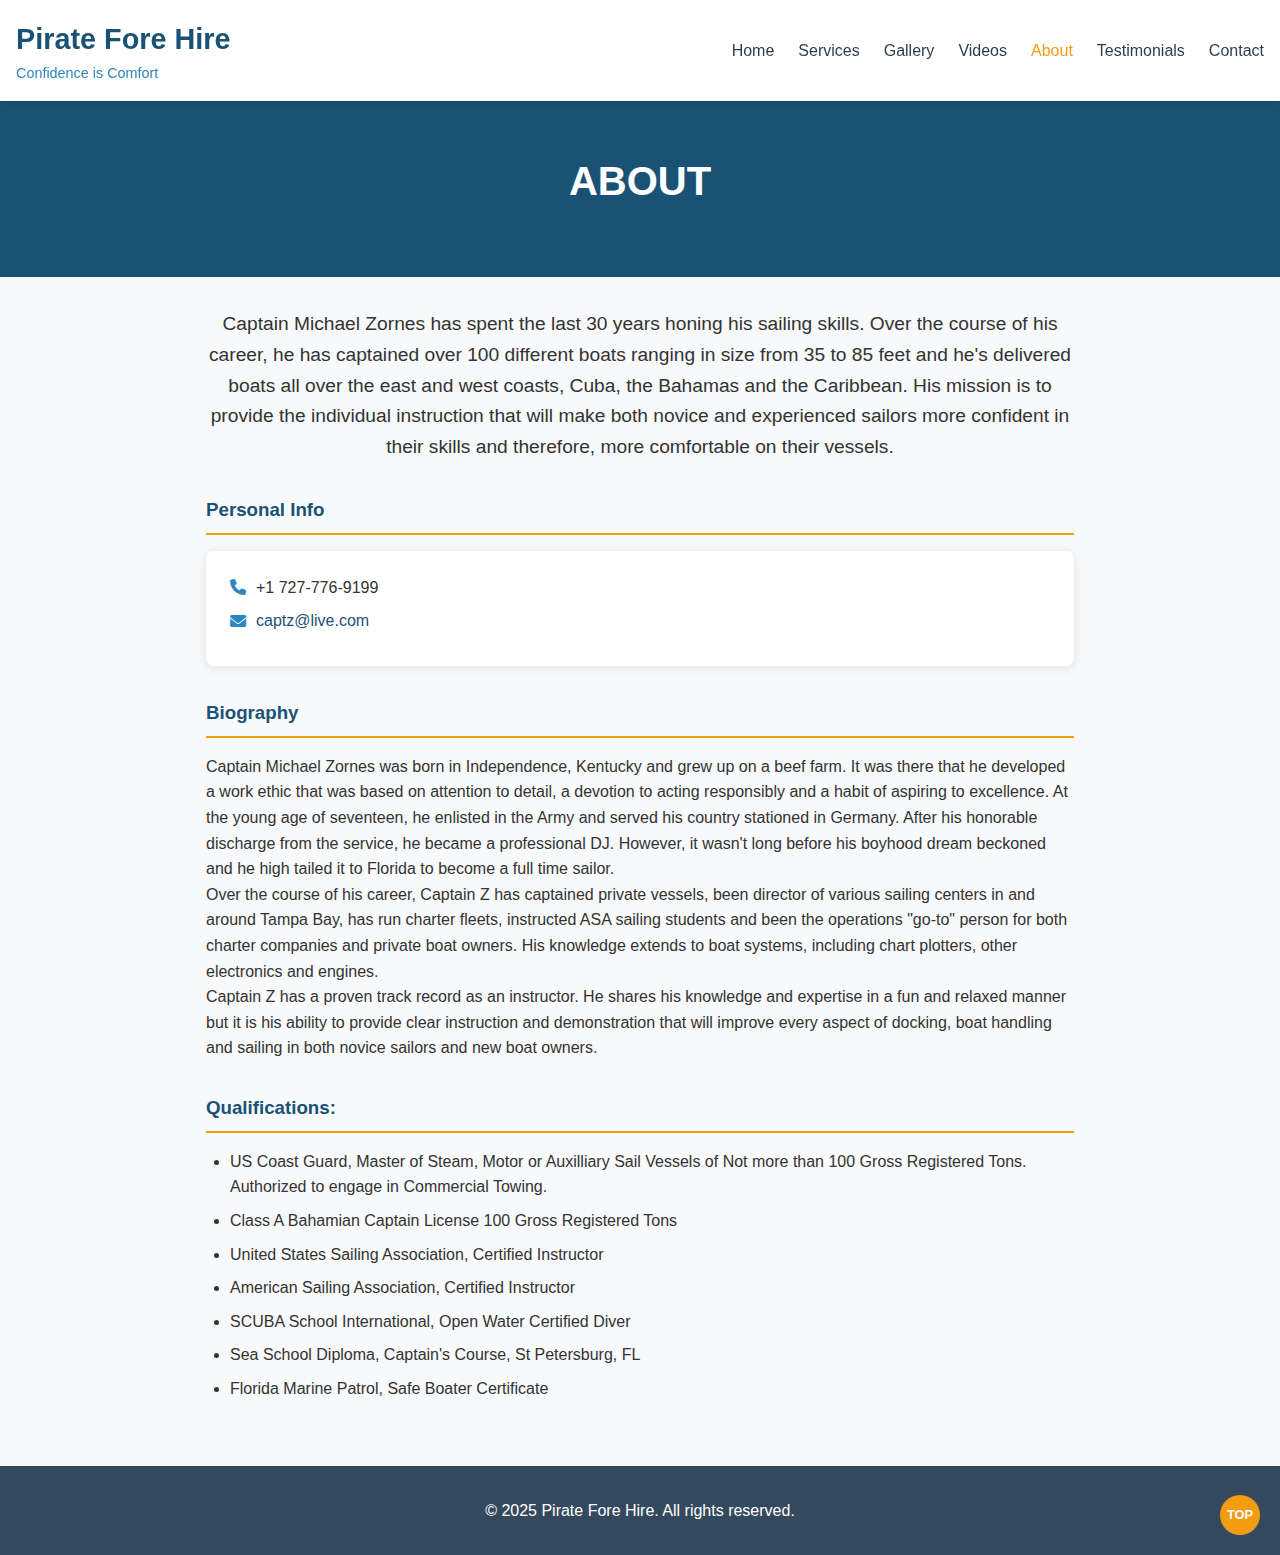
<file: about.html>
<!DOCTYPE html>
<html lang="en">
  <head>
    <meta charset="UTF-8" />
    <meta name="viewport" content="width=device-width, initial-scale=1.0" />
    <title>About - Pirate Fore Hire</title>
    <link rel="stylesheet" href="styles.css" />
    <link
      rel="stylesheet"
      href="https://cdnjs.cloudflare.com/ajax/libs/font-awesome/6.0.0-beta3/css/all.min.css"
    />
  </head>
  <body>
    <header>
      <div class="logo-container">
        <a href="index.html" class="logo">Pirate Fore Hire</a>
        <p class="tagline">Confidence is Comfort</p>
      </div>

      <nav>
        <button class="toggle-nav">Toggle navigation</button>
        <ul class="nav-menu">
          <li><a href="index.html">Home</a></li>
          <li><a href="services.html">Services</a></li>
          <li><a href="gallery.html">Gallery</a></li>
          <li><a href="videos.html">Videos</a></li>
          <li><a href="about.html" class="active">About</a></li>
          <li><a href="testimonials.html">Testimonials</a></li>
          <li><a href="contact.html">Contact</a></li>
        </ul>
      </nav>
    </header>

    <main>
      <section class="page-header">
        <h1>ABOUT</h1>
      </section>

      <section class="about-content">
        <div class="about-intro">
          <p>
            Captain Michael Zornes has spent the last 30 years honing his
            sailing skills. Over the course of his career, he has captained over
            100 different boats ranging in size from 35 to 85 feet and he's
            delivered boats all over the east and west coasts, Cuba, the Bahamas
            and the Caribbean. His mission is to provide the individual
            instruction that will make both novice and experienced sailors more
            confident in their skills and therefore, more comfortable on their
            vessels.
          </p>
        </div>

        <div class="about-info">
          <h3>Personal Info</h3>
          <ul class="contact-info">
            <li><i class="fas fa-phone"></i> +1 727-776-9199</li>
            <li>
              <i class="fas fa-envelope"></i>
              <a href="mailto:captz@live.com">captz@live.com</a>
            </li>
          </ul>
        </div>

        <div class="about-bio">
          <h3>Biography</h3>
          <p>
            Captain Michael Zornes was born in Independence, Kentucky and grew
            up on a beef farm. It was there that he developed a work ethic that
            was based on attention to detail, a devotion to acting responsibly
            and a habit of aspiring to excellence. At the young age of
            seventeen, he enlisted in the Army and served his country stationed
            in Germany. After his honorable discharge from the service, he
            became a professional DJ. However, it wasn't long before his boyhood
            dream beckoned and he high tailed it to Florida to become a full
            time sailor.
          </p>

          <p>
            Over the course of his career, Captain Z has captained private
            vessels, been director of various sailing centers in and around
            Tampa Bay, has run charter fleets, instructed ASA sailing students
            and been the operations "go-to" person for both charter companies
            and private boat owners. His knowledge extends to boat systems,
            including chart plotters, other electronics and engines.
          </p>

          <p>
            Captain Z has a proven track record as an instructor. He shares his
            knowledge and expertise in a fun and relaxed manner but it is his
            ability to provide clear instruction and demonstration that will
            improve every aspect of docking, boat handling and sailing in both
            novice sailors and new boat owners.
          </p>
        </div>

        <div class="about-qualifications">
          <h3>Qualifications:</h3>
          <ul>
            <li>
              US Coast Guard, Master of Steam, Motor or Auxilliary Sail Vessels
              of Not more than 100 Gross Registered Tons. Authorized to engage
              in Commercial Towing.
            </li>
            <li>Class A Bahamian Captain License 100 Gross Registered Tons</li>
            <li>United States Sailing Association, Certified Instructor</li>
            <li>American Sailing Association, Certified Instructor</li>
            <li>SCUBA School International, Open Water Certified Diver</li>
            <li>Sea School Diploma, Captain's Course, St Petersburg, FL</li>
            <li>Florida Marine Patrol, Safe Boater Certificate</li>
          </ul>
        </div>
      </section>
    </main>

    <footer>
      <p>&copy; 2025 Pirate Fore Hire. All rights reserved.</p>
      <a href="#" class="back-to-top">TOP</a>
    </footer>

    <script src="scripts.js"></script>
  </body>
</html>
</file>
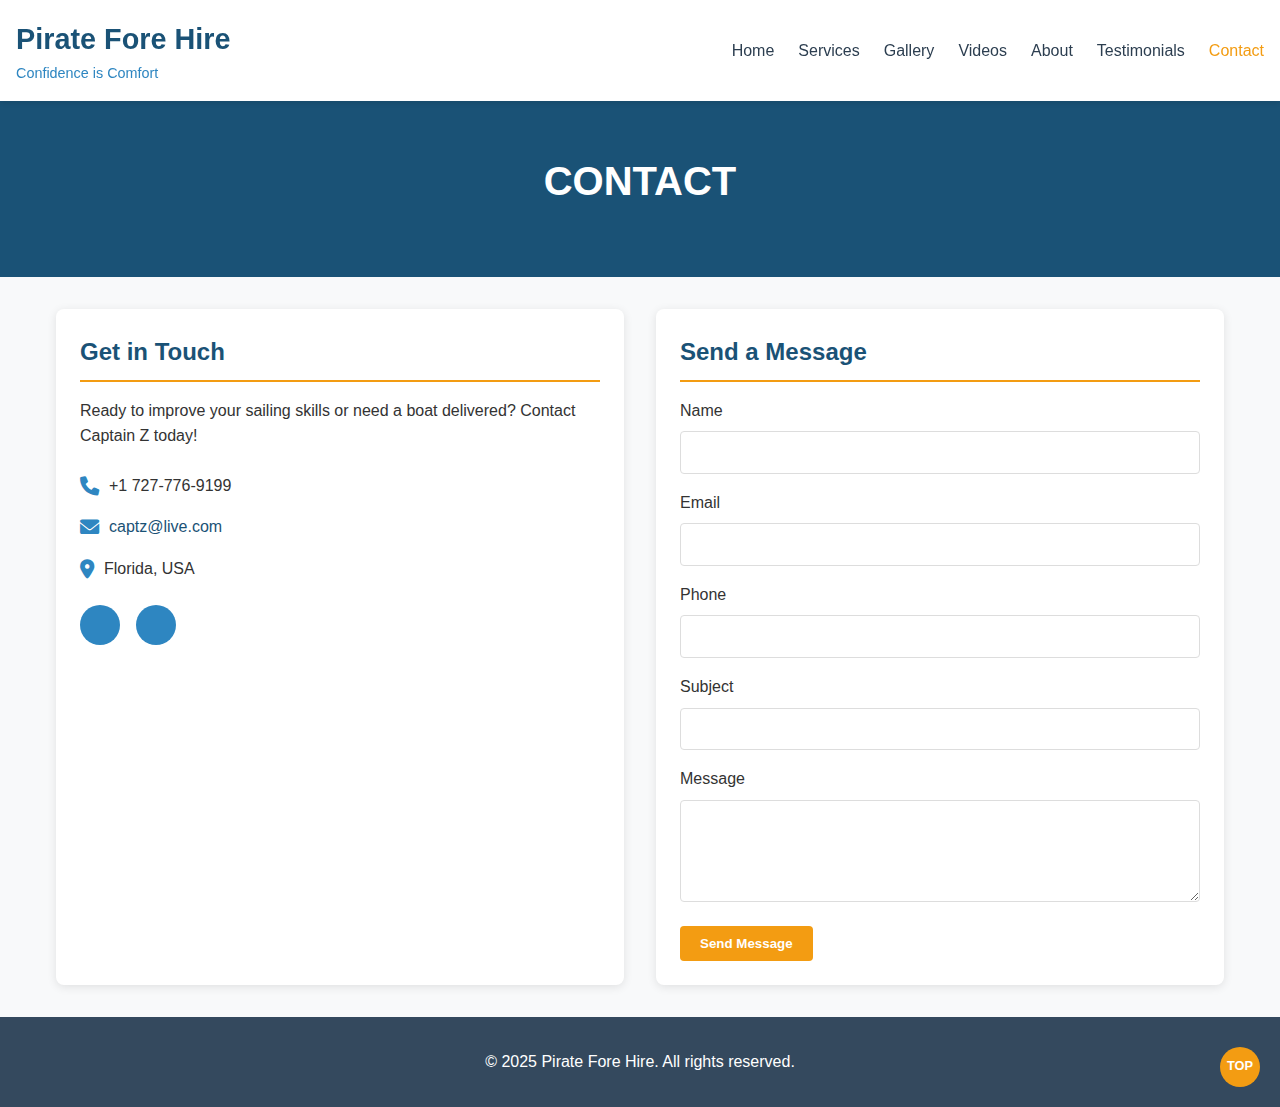
<file: contact.html>
<!DOCTYPE html>
<html lang="en">
<head>
    <meta charset="UTF-8">
    <meta name="viewport" content="width=device-width, initial-scale=1.0">
    <title>Contact - Pirate Fore Hire</title>
    <link rel="stylesheet" href="styles.css">
    <link rel="stylesheet" href="https://cdnjs.cloudflare.com/ajax/libs/font-awesome/6.0.0-beta3/css/all.min.css">
</head>
<body>
    <header>
        <div class="logo-container">
            <a href="index.html" class="logo">Pirate Fore Hire</a>
            <p class="tagline">Confidence is Comfort</p>
        </div>
        
        <nav>
            <button class="toggle-nav">Toggle navigation</button>
            <ul class="nav-menu">
                <li><a href="index.html">Home</a></li>
                <li><a href="services.html">Services</a></li>
                <li><a href="gallery.html">Gallery</a></li>
                <li><a href="videos.html">Videos</a></li>
                <li><a href="about.html">About</a></li>
                <li><a href="testimonials.html">Testimonials</a></li>
                <li><a href="contact.html" class="active">Contact</a></li>
            </ul>
        </nav>
    </header>

    <main>
        <section class="page-header">
            <h1>CONTACT</h1>
        </section>

        <section class="contact-container">
            <div class="contact-info">
                <h2>Get in Touch</h2>
                <p>Ready to improve your sailing skills or need a boat delivered? Contact Captain Z today!</p>
                
                <div class="contact-details">
                    <div class="contact-item">
                        <i class="fas fa-phone"></i>
                        <p>+1 727-776-9199</p>
                    </div>
                    <div class="contact-item">
                        <i class="fas fa-envelope"></i>
                        <p><a href="mailto:captz@live.com">captz@live.com</a></p>
                    </div>
                    <div class="contact-item">
                        <i class="fas fa-map-marker-alt"></i>
                        <p>Florida, USA</p>
                    </div>
                </div>
                
                <div class="social-links">
                    <a href="#" aria-label="Facebook"><i class="fab fa-facebook-f"></i></a>
                    <a href="#" aria-label="Twitter"><i class="fab fa-x-twitter"></i></a>
                </div>
            </div>
            
            <div class="contact-form">
                <h2>Send a Message</h2>
                <form id="contactForm" action="mailto:stephen.barrs@gmail.com" method="POST" enctype="text/plain">
                    <div class="form-group">
                        <label for="name">Name</label>
                        <input type="text" id="name" name="name" required>
                    </div>
                    
                    <div class="form-group">
                        <label for="email">Email</label>
                        <input type="email" id="email" name="email" required>
                    </div>
                    
                    <div class="form-group">
                        <label for="phone">Phone</label>
                        <input type="tel" id="phone" name="phone">
                    </div>
                    
                    <div class="form-group">
                        <label for="subject">Subject</label>
                        <input type="text" id="subject" name="subject" required>
                    </div>
                    
                    <div class="form-group">
                        <label for="message">Message</label>
                        <textarea id="message" name="message" rows="5" required></textarea>
                    </div>
                    
                    <button type="submit" class="btn">Send Message</button>
                </form>
            </div>
        </section>
    </main>

    <footer>
        <p>&copy; 2025 Pirate Fore Hire. All rights reserved.</p>
        <a href="#" class="back-to-top">TOP</a>
    </footer>

    <script src="scripts.js"></script>
</body>
</html>
</file>
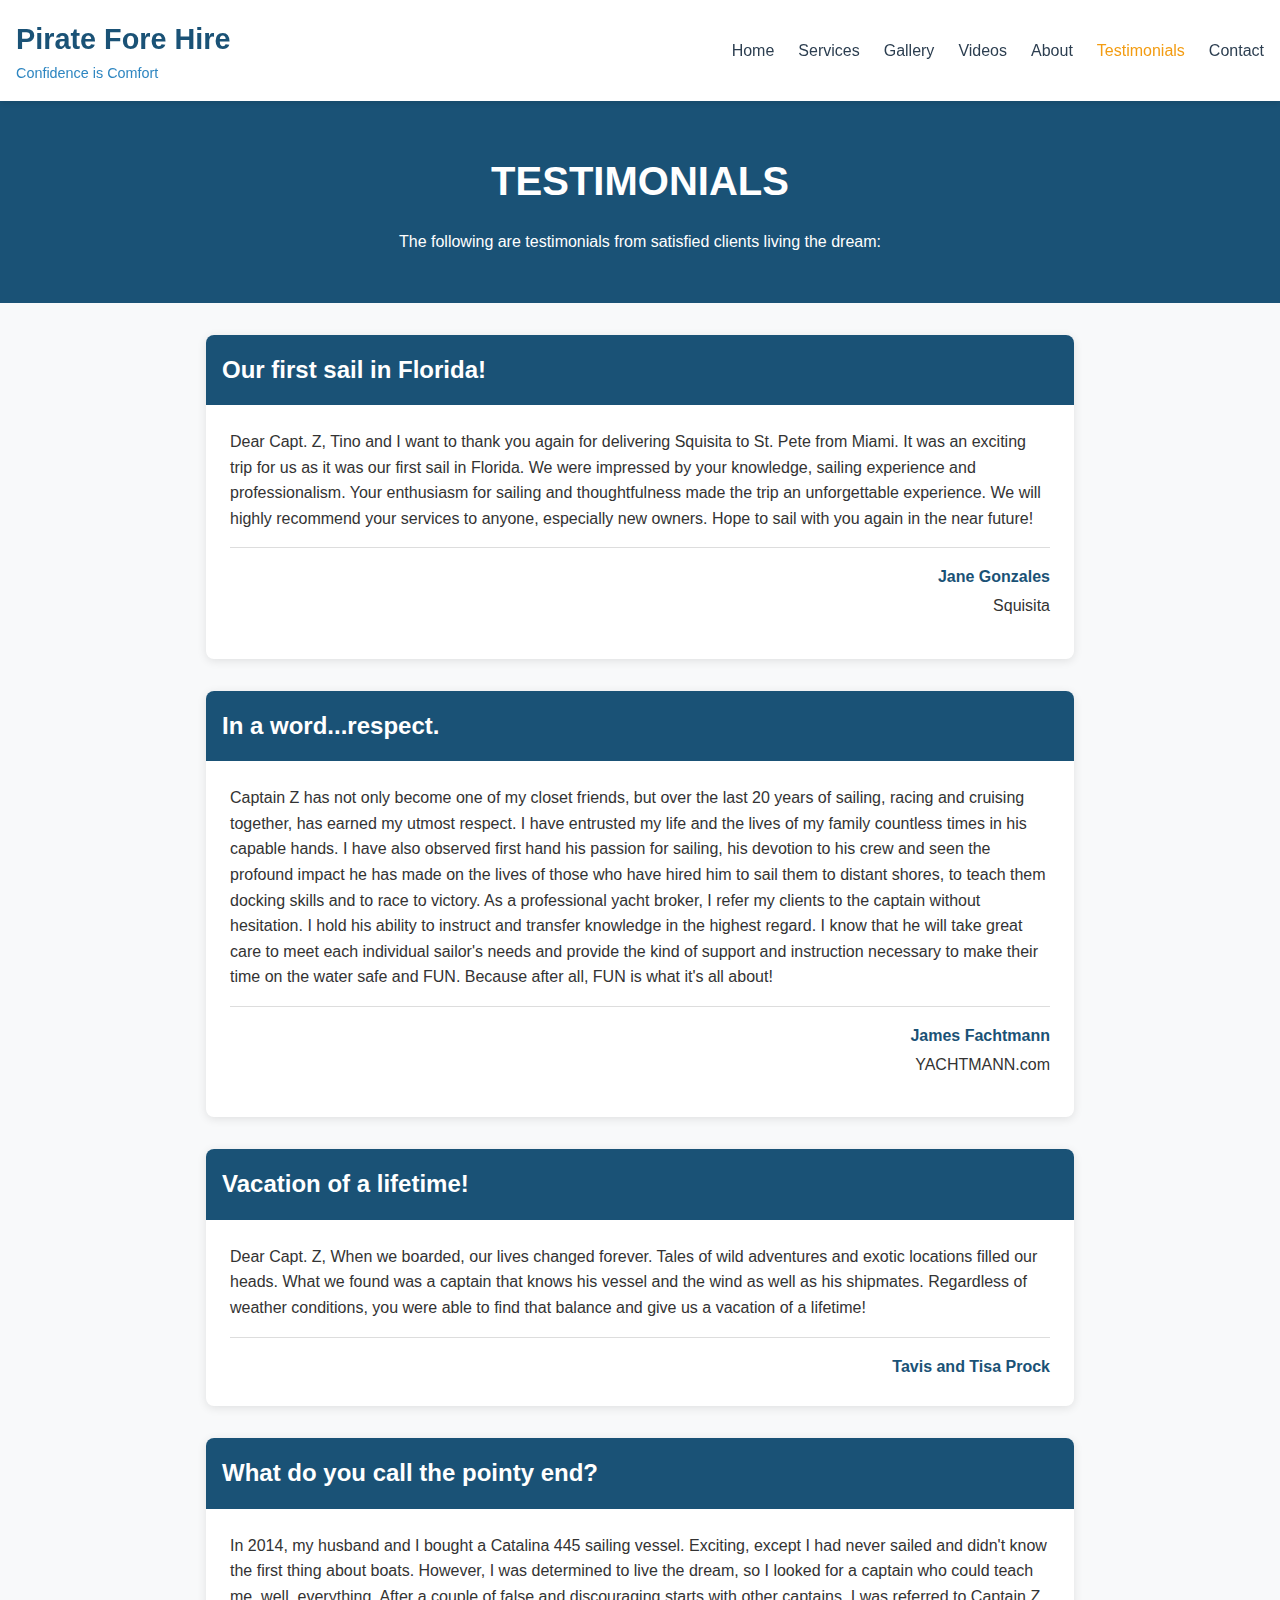
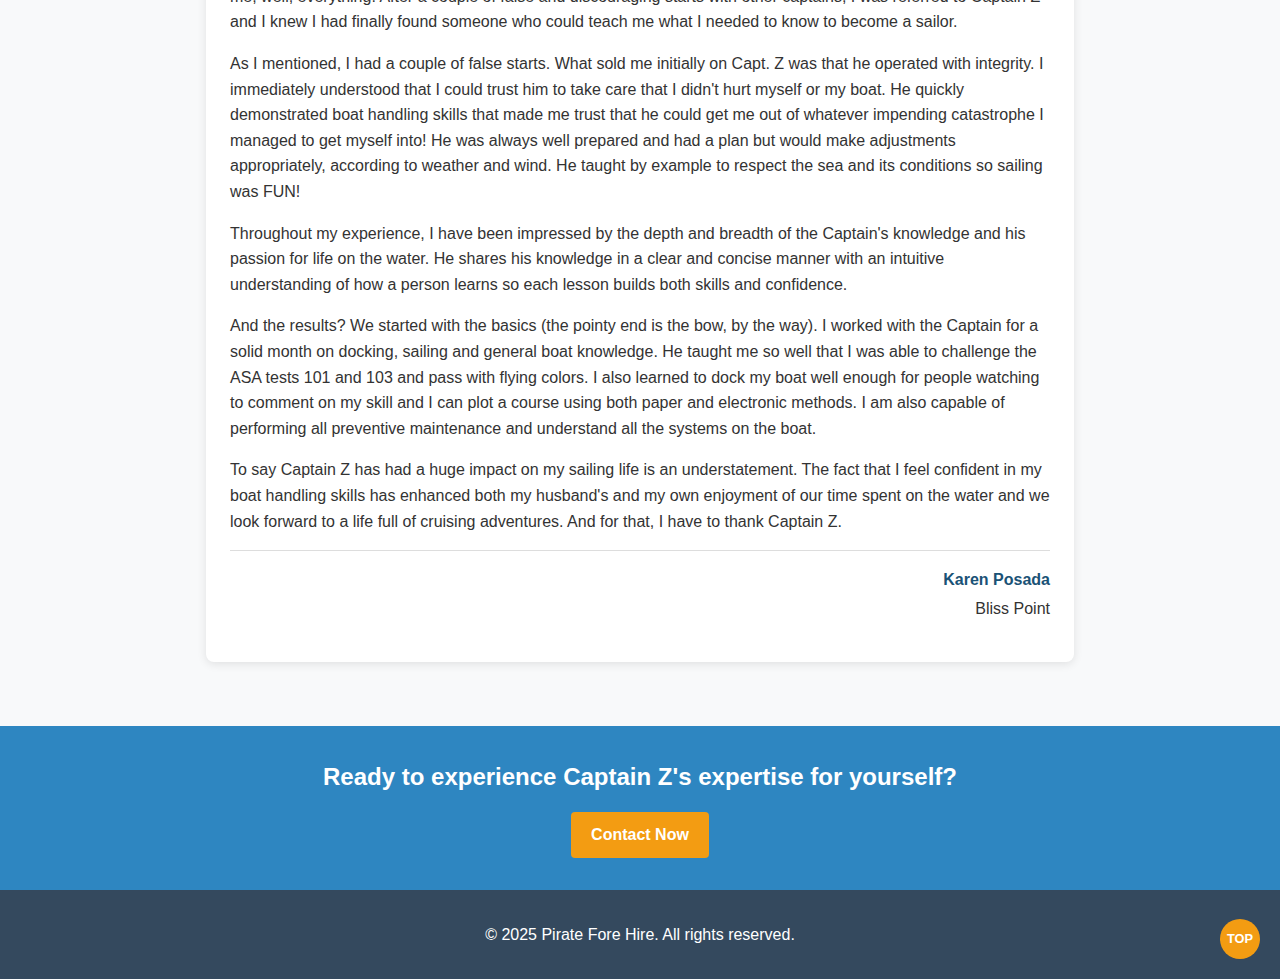
<file: testimonials.html>
<!DOCTYPE html>
<html lang="en">
<head>
    <meta charset="UTF-8">
    <meta name="viewport" content="width=device-width, initial-scale=1.0">
    <title>Testimonials - Pirate Fore Hire</title>
    <link rel="stylesheet" href="styles.css">
    <link rel="stylesheet" href="https://cdnjs.cloudflare.com/ajax/libs/font-awesome/6.0.0-beta3/css/all.min.css">
</head>
<body>
    <header>
        <div class="logo-container">
            <a href="index.html" class="logo">Pirate Fore Hire</a>
            <p class="tagline">Confidence is Comfort</p>
        </div>
        
        <nav>
            <button class="toggle-nav"><i class="fas fa-bars"></i></button>
            <ul class="nav-menu">
                <li><a href="index.html">Home</a></li>
                <li><a href="services.html">Services</a></li>
                <li><a href="gallery.html">Gallery</a></li>
                <li><a href="videos.html">Videos</a></li>
                <li><a href="about.html">About</a></li>
                <li><a href="testimonials.html" class="active">Testimonials</a></li>
                <li><a href="contact.html">Contact</a></li>
            </ul>
        </nav>
    </header>

    <main>
        <section class="page-header">
            <h1>TESTIMONIALS</h1>
            <p>The following are testimonials from satisfied clients living the dream:</p>
        </section>

        <section class="testimonials-container">
            <div class="testimonial">
                <h2>Our first sail in Florida!</h2>
                <div class="testimonial-content">
                    <p>Dear Capt. Z, Tino and I want to thank you again for delivering Squisita to St. Pete from Miami. It was an exciting trip for us as it was our first sail in Florida. We were impressed by your knowledge, sailing experience and professionalism. Your enthusiasm for sailing and thoughtfulness made the trip an unforgettable experience. We will highly recommend your services to anyone, especially new owners. Hope to sail with you again in the near future!</p>
                    <div class="testimonial-author">
                        <h4>Jane Gonzales</h4>
                        <p>Squisita</p>
                    </div>
                </div>
            </div>

            <div class="testimonial">
                <h2>In a word...respect.</h2>
                <div class="testimonial-content">
                    <p>Captain Z has not only become one of my closet friends, but over the last 20 years of sailing, racing and cruising together, has earned my utmost respect. I have entrusted my life and the lives of my family countless times in his capable hands. I have also observed first hand his passion for sailing, his devotion to his crew and seen the profound impact he has made on the lives of those who have hired him to sail them to distant shores, to teach them docking skills and to race to victory. As a professional yacht broker, I refer my clients to the captain without hesitation. I hold his ability to instruct and transfer knowledge in the highest regard. I know that he will take great care to meet each individual sailor's needs and provide the kind of support and instruction necessary to make their time on the water safe and FUN. Because after all, FUN is what it's all about!</p>
                    <div class="testimonial-author">
                        <h4>James Fachtmann</h4>
                        <p>YACHTMANN.com</p>
                    </div>
                </div>
            </div>

            <div class="testimonial">
                <h2>Vacation of a lifetime!</h2>
                <div class="testimonial-content">
                    <p>Dear Capt. Z, When we boarded, our lives changed forever. Tales of wild adventures and exotic locations filled our heads. What we found was a captain that knows his vessel and the wind as well as his shipmates. Regardless of weather conditions, you were able to find that balance and give us a vacation of a lifetime!</p>
                    <div class="testimonial-author">
                        <h4>Tavis and Tisa Prock</h4>
                    </div>
                </div>
            </div>

            <div class="testimonial">
                <h2>What do you call the pointy end?</h2>
                <div class="testimonial-content">
                    <p>In 2014, my husband and I bought a Catalina 445 sailing vessel. Exciting, except I had never sailed and didn't know the first thing about boats. However, I was determined to live the dream, so I looked for a captain who could teach me, well, everything. After a couple of false and discouraging starts with other captains, I was referred to Captain Z and I knew I had finally found someone who could teach me what I needed to know to become a sailor.</p>
                    
                    <p>As I mentioned, I had a couple of false starts. What sold me initially on Capt. Z was that he operated with integrity. I immediately understood that I could trust him to take care that I didn't hurt myself or my boat. He quickly demonstrated boat handling skills that made me trust that he could get me out of whatever impending catastrophe I managed to get myself into! He was always well prepared and had a plan but would make adjustments appropriately, according to weather and wind. He taught by example to respect the sea and its conditions so sailing was FUN!</p>
                    
                    <p>Throughout my experience, I have been impressed by the depth and breadth of the Captain's knowledge and his passion for life on the water. He shares his knowledge in a clear and concise manner with an intuitive understanding of how a person learns so each lesson builds both skills and confidence.</p>
                    
                    <p>And the results? We started with the basics (the pointy end is the bow, by the way). I worked with the Captain for a solid month on docking, sailing and general boat knowledge. He taught me so well that I was able to challenge the ASA tests 101 and 103 and pass with flying colors. I also learned to dock my boat well enough for people watching to comment on my skill and I can plot a course using both paper and electronic methods. I am also capable of performing all preventive maintenance and understand all the systems on the boat.</p>
                    
                    <p>To say Captain Z has had a huge impact on my sailing life is an understatement. The fact that I feel confident in my boat handling skills has enhanced both my husband's and my own enjoyment of our time spent on the water and we look forward to a life full of cruising adventures. And for that, I have to thank Captain Z.</p>
                    
                    <div class="testimonial-author">
                        <h4>Karen Posada</h4>
                        <p>Bliss Point</p>
                    </div>
                </div>
            </div>
        </section>

        <section class="cta-banner">
            <h4>Ready to experience Captain Z's expertise for yourself?</h4>
            <a href="contact.html" class="btn">Contact Now</a>
        </section>
    </main>

    <footer>
        <p>&copy; 2025 Pirate Fore Hire. All rights reserved.</p>
        <a href="#" class="back-to-top">TOP</a>
    </footer>

    <script src="scripts.js"></script>
</body>
</html>
</file>
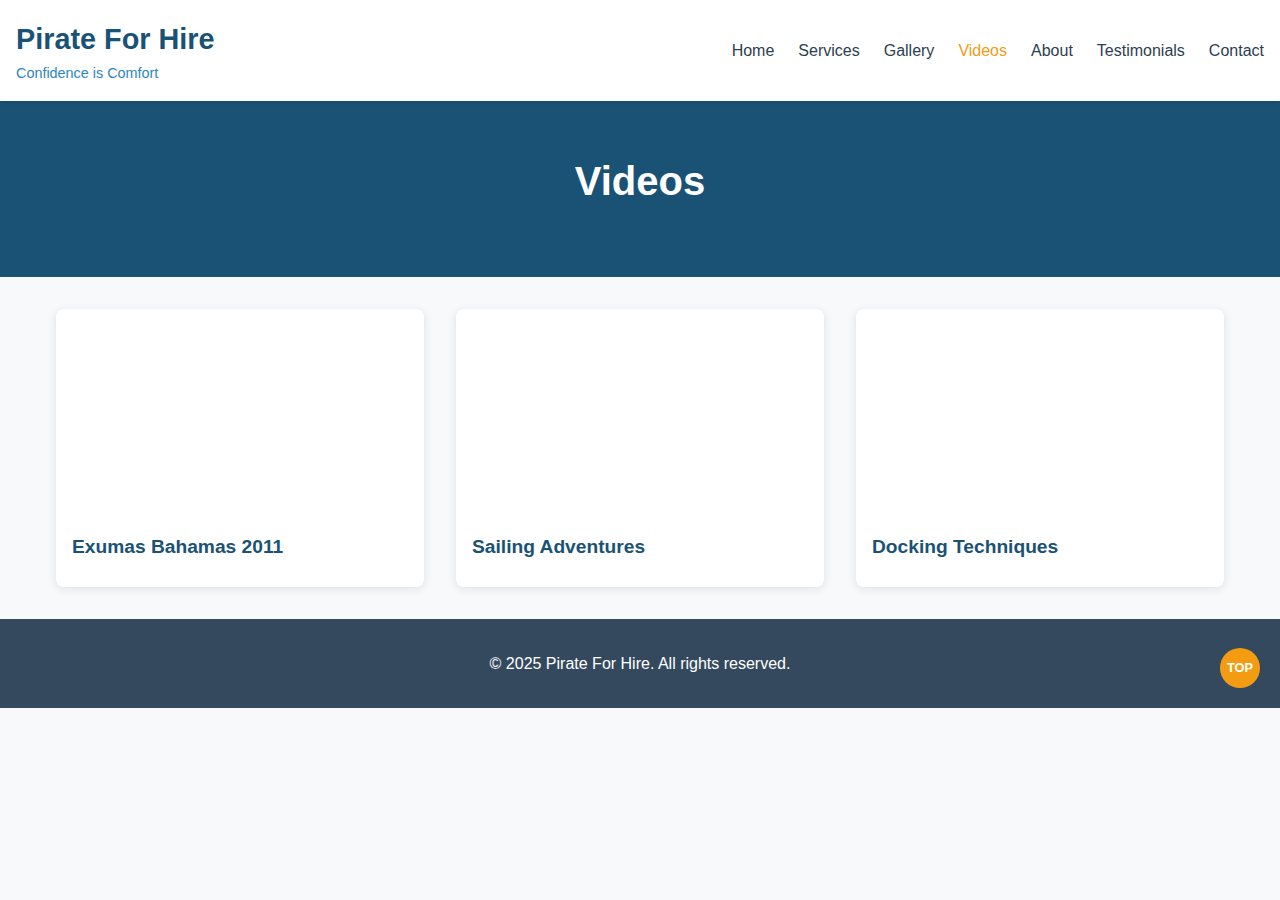
<file: videos.html>
<!DOCTYPE html>
<html lang="en">
  <head>
    <meta charset="UTF-8" />
    <meta name="viewport" content="width=device-width, initial-scale=1.0" />
    <title>Videos - Pirate For Hire</title>
    <link rel="stylesheet" href="styles.css" />
    <link
      rel="stylesheet"
      href="https://cdnjs.cloudflare.com/ajax/libs/font-awesome/6.0.0-beta3/css/all.min.css"
    />
  </head>
  <body>
    <header>
      <div class="logo-container">
        <a href="index.html" class="logo">Pirate For Hire</a>
        <p class="tagline">Confidence is Comfort</p>
      </div>

      <nav>
        <button class="toggle-nav">Toggle navigation</button>
        <ul class="nav-menu">
          <li><a href="index.html">Home</a></li>
          <li><a href="services.html">Services</a></li>
          <li><a href="gallery.html">Gallery</a></li>
          <li><a href="videos.html" class="active">Videos</a></li>
          <li><a href="about.html">About</a></li>
          <li><a href="testimonials.html">Testimonials</a></li>
          <li><a href="contact.html">Contact</a></li>
        </ul>
      </nav>
    </header>

    <main>
      <section class="page-header">
        <h1>Videos</h1>
      </section>

      <section class="videos-container">
        <div class="video-item">
          <div class="video-wrapper">
            <iframe
              src="https://www.youtube.com/embed/tTu8WYkQhO4"
              title="Exumas Bahamas 2011"
              frameborder="0"
              allow="accelerometer; autoplay; clipboard-write; encrypted-media; gyroscope; picture-in-picture"
              allowfullscreen
            ></iframe>
          </div>
          <div class="video-info">
            <h2>Exumas Bahamas 2011</h2>
          </div>
        </div>

        <!-- Additional video placeholders -->
        <div class="video-item">
          <div class="video-wrapper">
            <iframe
              src="https://www.youtube.com/embed/tTu8WYkQhO4"
              title="Sailing Adventures"
              frameborder="0"
              allow="accelerometer; autoplay; clipboard-write; encrypted-media; gyroscope; picture-in-picture"
              allowfullscreen
            ></iframe>
          </div>
          <div class="video-info">
            <h2>Sailing Adventures</h2>
          </div>
        </div>

        <div class="video-item">
          <div class="video-wrapper">
            <iframe
              src="https://www.youtube.com/embed/tTu8WYkQhO4"
              title="Docking Techniques"
              frameborder="0"
              allow="accelerometer; autoplay; clipboard-write; encrypted-media; gyroscope; picture-in-picture"
              allowfullscreen
            ></iframe>
          </div>
          <div class="video-info">
            <h2>Docking Techniques</h2>
          </div>
        </div>
      </section>
    </main>

    <footer>
      <p>&copy; 2025 Pirate For Hire. All rights reserved.</p>
      <a href="#" class="back-to-top">TOP</a>
    </footer>

    <script src="scripts.js"></script>
  </body>
</html>
</file>
<file: styles.css>
/* Base Styles */
:root {
    --primary-color: #1a5276;
    --secondary-color: #2e86c1;
    --accent-color: #f39c12;
    --text-color: #333;
    --light-color: #f8f9fa;
    --dark-color: #2c3e50;
    --border-color: #ddd;
    --footer-color: #34495e;
}

* {
    margin: 0;
    padding: 0;
    box-sizing: border-box;
}

body {
    font-family: 'Segoe UI', Tahoma, Geneva, Verdana, sans-serif;
    line-height: 1.6;
    color: var(--text-color);
    background-color: var(--light-color);
}

a {
    text-decoration: none;
    color: var(--primary-color);
}

ul {
    list-style: none;
}

img {
    max-width: 100%;
    height: auto;
}

.btn {
    display: inline-block;
    background-color: var(--accent-color);
    color: white;
    padding: 10px 20px;
    border: none;
    border-radius: 4px;
    cursor: pointer;
    font-weight: bold;
    transition: background-color 0.3s;
}

.btn:hover {
    background-color: #e67e22;
}

/* Header Styles */
header {
    background-color: white;
    box-shadow: 0 2px 5px rgba(0, 0, 0, 0.1);
    padding: 1rem;
    position: sticky;
    top: 0;
    z-index: 100;
    display: flex;
    justify-content: space-between;
    align-items: center;
}

.logo-container {
    display: flex;
    flex-direction: column;
}

.logo {
    font-size: 1.8rem;
    font-weight: bold;
    color: var(--primary-color);
}

.tagline {
    font-size: 0.9rem;
    color: var(--secondary-color);
}

.toggle-nav {
    display: none;
    background: none;
    border: 1px solid var(--border-color);
    padding: 5px 10px;
    cursor: pointer;
}

.nav-menu {
    display: flex;
}

.nav-menu li {
    margin-left: 1.5rem;
}

.nav-menu a {
    color: var(--dark-color);
    font-weight: 500;
    transition: color 0.3s;
}

.nav-menu a:hover, .nav-menu a.active {
    color: var(--accent-color);
}

/* Hero Section */
.hero {
    position: relative;
    overflow: hidden;
    height: 500px;
    color: white;
    text-align: center;
}

.video-background {
    position: absolute;
    top: 0;
    left: 0;
    width: 100%;
    height: 100%;
    pointer-events: none;
    overflow: hidden;
}

.video-background:after {
    content: "";
    position: absolute;
    top: 0;
    left: 0;
    width: 100%;
    height: 100%;
    background: rgba(0, 0, 0, 0.4);
    z-index: 1;
}

.video-background iframe {
    width: 100vw;
    height: 56.25vw; /* 16:9 aspect ratio */
    min-height: 100%;
    min-width: 177.77vh; /* 16:9 aspect ratio */
    position: absolute;
    top: 50%;
    left: 50%;
    transform: translate(-50%, -50%);
}

.hero-content {
    position: relative;
    max-width: 800px;
    margin: 0 auto;
}

.hero h1 {
    font-size: 3rem;
    margin-bottom: 1rem;
}

.hero p {
    font-size: 1.2rem;
    margin-bottom: 2rem;
}

.social-icons {
    margin-top: 1rem;
}

.social-icons a {
    color: white;
    margin: 0 10px;
    font-size: 1.2rem;
}

/* CTA Banner */
.cta-banner {
    background-color: var(--secondary-color);
    color: white;
    text-align: center;
    padding: 2rem 1rem;
}

.cta-banner h4 {
    font-size: 1.5rem;
    margin-bottom: 1rem;
}

/* Services Preview */
.services-preview {
    display: grid;
    grid-template-columns: repeat(auto-fit, minmax(300px, 1fr));
    gap: 2rem;
    padding: 3rem 1rem;
    max-width: 1200px;
    margin: 0 auto;
}

.service-card {
    background-color: white;
    border-radius: 8px;
    box-shadow: 0 2px 10px rgba(0, 0, 0, 0.1);
    padding: 1.5rem;
    transition: transform 0.3s;
}

.service-card:hover {
    transform: translateY(-5px);
}

.service-card h3 {
    color: var(--primary-color);
    margin-bottom: 1rem;
    border-bottom: 2px solid var(--accent-color);
    padding-bottom: 0.5rem;
}

.service-card ul {
    margin-left: 1.5rem;
    margin-bottom: 1.5rem;
}

.service-card ul li {
    margin-bottom: 0.5rem;
    list-style-type: disc;
}

.read-more {
    display: block;
    text-align: right;
    color: var(--accent-color);
    font-weight: bold;
}

/* Page Header */
.page-header {
    background-color: var(--primary-color);
    color: white;
    text-align: center;
    padding: 3rem 1rem;
}

.page-header h1 {
    font-size: 2.5rem;
    margin-bottom: 1rem;
}

/* Gallery */
.gallery-container {
    display: grid;
    grid-template-columns: repeat(auto-fill, minmax(250px, 1fr));
    gap: 1rem;
    padding: 2rem 1rem;
    max-width: 1200px;
    margin: 0 auto;
}

.gallery-item {
    overflow: hidden;
    border-radius: 8px;
    box-shadow: 0 2px 5px rgba(0, 0, 0, 0.1);
    transition: transform 0.3s;
}

.gallery-item:hover {
    transform: scale(1.03);
}

.gallery-link {
    display: block;
    height: 0;
    padding-bottom: 75%;
    position: relative;
}

.gallery-link img {
    position: absolute;
    top: 0;
    left: 0;
    width: 100%;
    height: 100%;
    object-fit: cover;
}

.lightbox {
    position: fixed;
    inset: 0;
    background: rgba(0, 0, 0, 0.75);
    display: flex;
    align-items: center;
    justify-content: center;
    padding: 1.5rem;
    opacity: 0;
    pointer-events: none;
    transition: opacity 0.3s ease;
    z-index: 1000;
}

.lightbox.active {
    opacity: 1;
    pointer-events: auto;
}

.lightbox-content {
    position: relative;
    background: white;
    border-radius: 10px;
    max-width: 90vw;
    max-height: 90vh;
    padding: 1rem;
    box-shadow: 0 10px 30px rgba(0, 0, 0, 0.3);
    display: flex;
    flex-direction: column;
    gap: 0.5rem;
    align-items: center;
}

.lightbox-image {
    max-width: 90vw;
    max-height: 70vh;
    object-fit: contain;
    border-radius: 6px;
}

.lightbox-caption {
    font-size: 0.95rem;
    color: var(--dark-color);
    text-align: center;
}

.lightbox-close {
    position: absolute;
    top: 10px;
    right: 10px;
    background: var(--dark-color);
    color: white;
    border: none;
    border-radius: 50%;
    width: 34px;
    height: 34px;
    font-size: 1.2rem;
    cursor: pointer;
    display: grid;
    place-items: center;
    line-height: 1;
}

.lightbox-close:hover {
    background: var(--accent-color);
}

.lightbox-nav {
    position: absolute;
    top: 50%;
    transform: translateY(-50%);
    background: rgba(0, 0, 0, 0.6);
    color: white;
    border: none;
    border-radius: 50%;
    width: 40px;
    height: 40px;
    font-size: 1.4rem;
    cursor: pointer;
    display: grid;
    place-items: center;
    transition: background 0.2s;
}

.lightbox-nav:hover {
    background: var(--accent-color);
}

.lightbox-prev {
    left: 10px;
}

.lightbox-next {
    right: 10px;
}

/* Videos */
.videos-container {
    display: grid;
    grid-template-columns: repeat(auto-fill, minmax(300px, 1fr));
    gap: 2rem;
    padding: 2rem 1rem;
    max-width: 1200px;
    margin: 0 auto;
}

.video-item {
    background-color: white;
    border-radius: 8px;
    box-shadow: 0 2px 10px rgba(0, 0, 0, 0.1);
    overflow: hidden;
}

.video-wrapper {
    position: relative;
    padding-bottom: 56.25%; /* 16:9 aspect ratio */
    height: 0;
}

.video-wrapper iframe {
    position: absolute;
    top: 0;
    left: 0;
    width: 100%;
    height: 100%;
}

.video-info {
    padding: 1rem;
}

.video-info h2 {
    font-size: 1.2rem;
    margin-bottom: 0.5rem;
    color: var(--primary-color);
}

/* About Page */
.about-content {
    max-width: 900px;
    margin: 0 auto;
    padding: 2rem 1rem;
}

.about-intro {
    font-size: 1.2rem;
    margin-bottom: 2rem;
    text-align: center;
}

.about-info, .about-bio, .about-qualifications {
    margin-bottom: 2rem;
}

.about-content h3 {
    color: var(--primary-color);
    margin-bottom: 1rem;
    border-bottom: 2px solid var(--accent-color);
    padding-bottom: 0.5rem;
}

.contact-info li {
    margin-bottom: 0.5rem;
    display: flex;
    align-items: center;
}

.contact-info i {
    margin-right: 10px;
    color: var(--secondary-color);
}

.about-qualifications ul {
    margin-left: 1.5rem;
}

.about-qualifications li {
    margin-bottom: 0.5rem;
    list-style-type: disc;
}

/* Testimonials */
.testimonials-container {
    max-width: 900px;
    margin: 0 auto;
    padding: 2rem 1rem;
}

.testimonial {
    background-color: white;
    border-radius: 8px;
    box-shadow: 0 2px 10px rgba(0, 0, 0, 0.1);
    margin-bottom: 2rem;
    overflow: hidden;
}

.testimonial h2 {
    background-color: var(--primary-color);
    color: white;
    padding: 1rem;
    font-size: 1.5rem;
}

.testimonial-content {
    padding: 1.5rem;
}

.testimonial-content p {
    margin-bottom: 1rem;
}

.testimonial-author {
    text-align: right;
    margin-top: 1rem;
    border-top: 1px solid var(--border-color);
    padding-top: 1rem;
}

.testimonial-author h4 {
    color: var(--primary-color);
    margin-bottom: 0.2rem;
}

/* Contact Page */
.contact-container {
    display: grid;
    grid-template-columns: repeat(auto-fit, minmax(300px, 1fr));
    gap: 2rem;
    max-width: 1200px;
    margin: 0 auto;
    padding: 2rem 1rem;
}

.contact-info, .contact-form {
    background-color: white;
    border-radius: 8px;
    box-shadow: 0 2px 10px rgba(0, 0, 0, 0.1);
    padding: 1.5rem;
}

.contact-info h2, .contact-form h2 {
    color: var(--primary-color);
    margin-bottom: 1rem;
    border-bottom: 2px solid var(--accent-color);
    padding-bottom: 0.5rem;
}

.contact-details {
    margin: 1.5rem 0;
}

.contact-item {
    display: flex;
    align-items: center;
    margin-bottom: 1rem;
}

.contact-item i {
    margin-right: 10px;
    color: var(--secondary-color);
    font-size: 1.2rem;
}

.social-links {
    display: flex;
    gap: 1rem;
}

.social-links a {
    display: flex;
    align-items: center;
    justify-content: center;
    width: 40px;
    height: 40px;
    background-color: var(--secondary-color);
    color: white;
    border-radius: 50%;
    transition: background-color 0.3s;
}

.social-links a:hover {
    background-color: var(--primary-color);
}

.form-group {
    margin-bottom: 1rem;
}

.form-group label {
    display: block;
    margin-bottom: 0.5rem;
    font-weight: 500;
}

.form-group input, .form-group textarea {
    width: 100%;
    padding: 0.8rem;
    border: 1px solid var(--border-color);
    border-radius: 4px;
}

.form-group textarea {
    resize: vertical;
}

/* Footer */
footer {
    background-color: var(--footer-color);
    color: white;
    text-align: center;
    padding: 2rem 1rem;
    position: relative;
}

.back-to-top {
    position: absolute;
    right: 20px;
    bottom: 20px;
    background-color: var(--accent-color);
    color: white;
    width: 40px;
    height: 40px;
    border-radius: 50%;
    display: flex;
    align-items: center;
    justify-content: center;
    font-size: 0.8rem;
    font-weight: bold;
}

/* Service Detail Page */
.service-detail {
    max-width: 900px;
    margin: 0 auto;
    padding: 2rem 1rem;
}

.service-detail h2 {
    color: var(--primary-color);
    margin-bottom: 1.5rem;
    text-align: center;
}

.service-content {
    display: grid;
    grid-template-columns: 1fr 1fr;
    gap: 2rem;
    align-items: center;
}

.service-description ul {
    margin-left: 1.5rem;
    margin-bottom: 1.5rem;
}

.service-description li {
    margin-bottom: 0.5rem;
    list-style-type: disc;
}

.service-image {
    border-radius: 8px;
    overflow: hidden;
    box-shadow: 0 2px 10px rgba(0, 0, 0, 0.1);
}

/* Responsive Styles */
@media (max-width: 768px) {
    .toggle-nav {
        display: block;
    }

    .nav-menu {
        position: absolute;
        top: 100%;
        left: 0;
        right: 0;
        background-color: white;
        flex-direction: column;
        padding: 1rem;
        box-shadow: 0 2px 5px rgba(0, 0, 0, 0.1);
        display: none;
    }

    .nav-menu.active {
        display: flex;
    }

    .nav-menu li {
        margin: 0.5rem 0;
    }

    .hero h1 {
        font-size: 2.5rem;
    }

    .service-content {
        grid-template-columns: 1fr;
    }

    .service-image {
        order: -1;
    }
}
</file>
